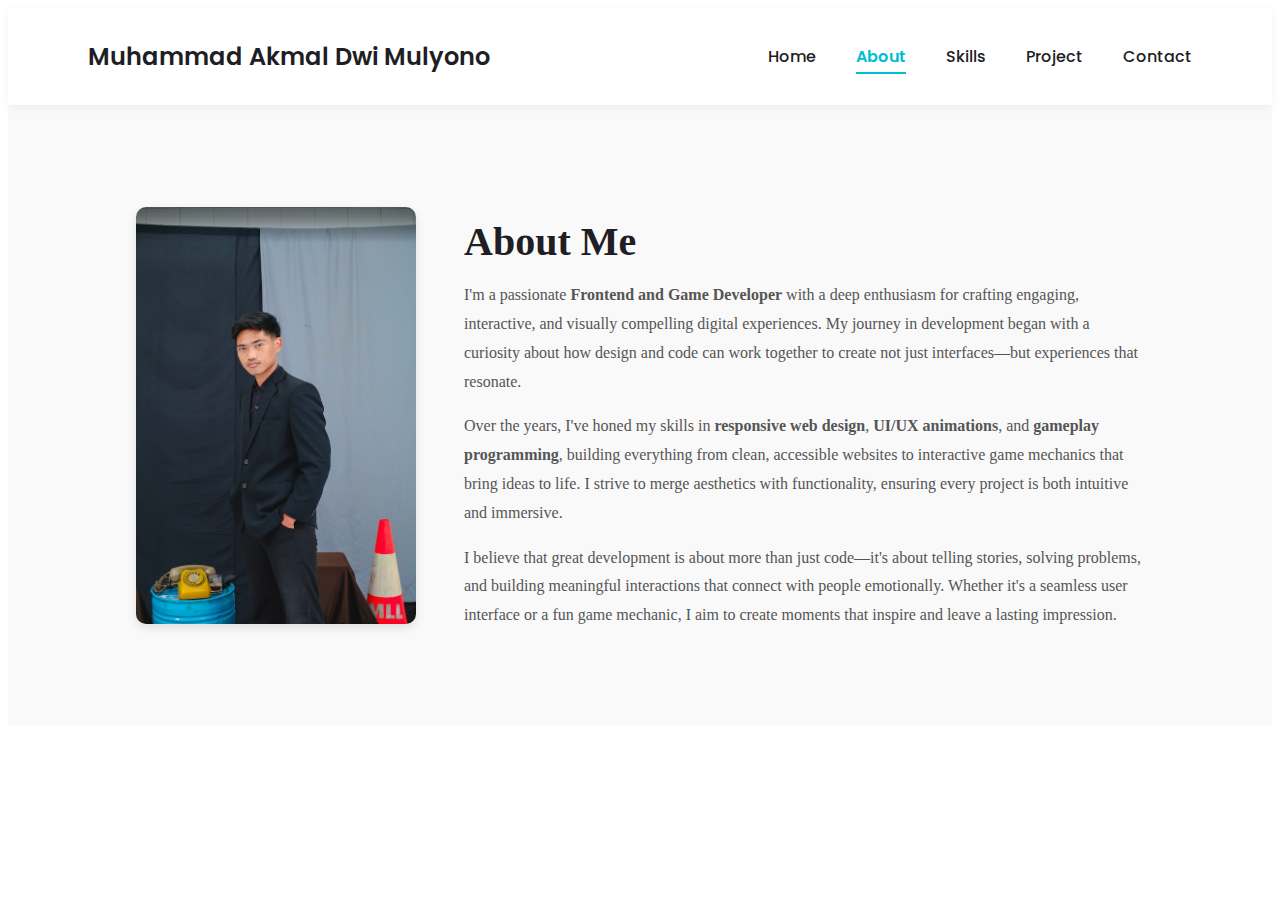
<file: about.html>
<!DOCTYPE html>
<html lang="id">
<head>
    <meta charset="UTF-8">
    <meta name="viewport" content="width=device-width, initial-scale=1.0">
    <title>About - Muhammad Akmal</title>
    <link rel="stylesheet" href="about.css">
</head>
<body>

    <header>
        <a href="#" class="logo">Muhammad Akmal Dwi Mulyono</a>
        <ul class="navbar">
            <li><a href="index.html">Home</a></li>
            <li><a href="about.html" class="active">About</a></li>
            <li><a href="skills.html">Skills</a></li>
            <li><a href="project.html">Project</a></li>
            <li><a href="contact.html">Contact</a></li>
        </ul>
    </header>

    <section class="about" id="about">
        <div class="about-container">
            <div class="about-img">
                <img src="assets/pict2.png" alt="Profile Picture">
            </div>
            <div class="about-text">
                <h2>About Me </h2>
                <p> I'm a passionate <strong>Frontend and Game Developer</strong> with a deep enthusiasm for crafting engaging, interactive, and visually compelling digital experiences. My journey in development began with a curiosity about how design and code can work together to create not just interfaces—but experiences that resonate.</p>
                <p> Over the years, I've honed my skills in <strong>responsive web design</strong>, <strong>UI/UX animations</strong>, and <strong>gameplay programming</strong>, building everything from clean, accessible websites to interactive game mechanics that bring ideas to life. I strive to merge aesthetics with functionality, ensuring every project is both intuitive and immersive.</p>
                <p>I believe that great development is about more than just code—it's about telling stories, solving problems, and building meaningful interactions that connect with people emotionally. Whether it's a seamless user interface or a fun game mechanic, I aim to create moments that inspire and leave a lasting impression.</p>
            </div>
        </div>
    </section>

</body>
</html>
</file>
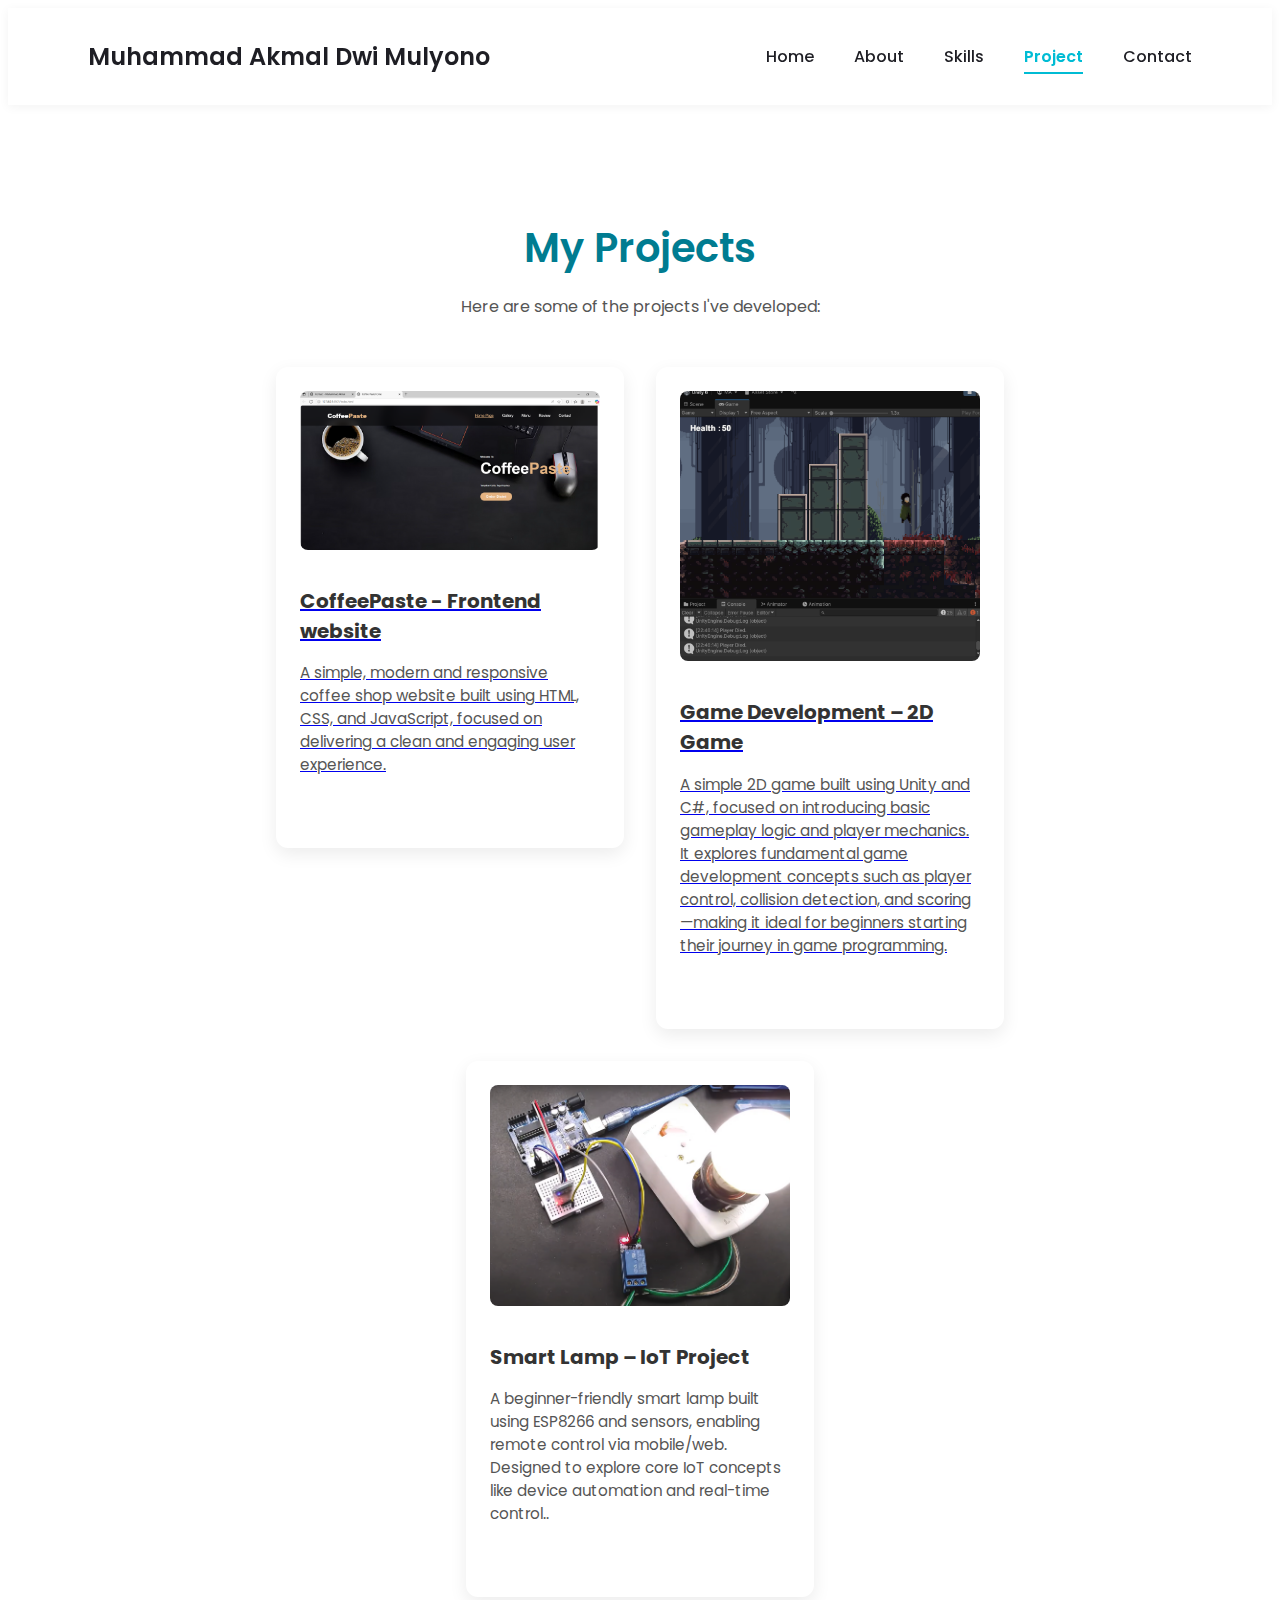
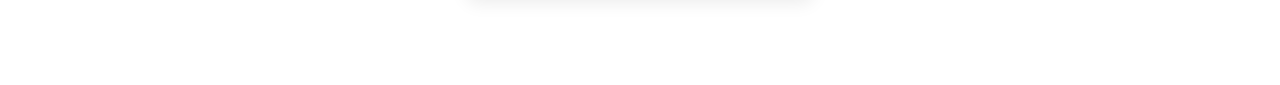
<file: project.html>
<html lang="id">
<head>
    <meta charset="UTF-8">
    <meta name="viewport" content="width=device-width, initial-scale=1.0">
    <title>Projects - Muhammad Akmal</title>
    <link rel="stylesheet" href="project.css">
    <link href="https://fonts.googleapis.com/css2?family=Poppins:wght@400;500;600&display=swap" rel="stylesheet">
</head>
<body>

    <header>
        <a href="#" class="logo">Muhammad Akmal Dwi Mulyono</a>
        <ul class="navbar">
            <li><a href="index.html">Home</a></li>
            <li><a href="about.html">About</a></li>
            <li><a href="skills.html">Skills</a></li>
            <li><a href="project.html" class="active">Project</a></li>
            <li><a href="contact.html">Contact</a></li>
        </ul>
    </header>

    <section class="project-section" id="project">
        <div class="project-container">
            <h2>My Projects</h2>
            <p>Here are some of the projects I've developed:</p>

            <div class="project-cards">
                <a href="https://akmaldwi24.github.io/CoffePaste/" target="_blank">
                    <div class="project-card">
                        <img src="assets/CoffeePaste.png" alt="Project 1">
                        <h3>CoffeePaste - Frontend website</h3>
                        <p>A simple, modern and responsive coffee shop website built using HTML, CSS, and JavaScript, focused on delivering a clean and engaging user experience.</p>
                    </div>
                </a>
                
                <a href="https://akmaldwi24.github.io/EmoAdventur/" target="_blank">
                    <div class="project-card">
                        <img src="assets/Game2.png" alt="Project 2">
                        <h3>Game Development – 2D Game</h3>
                        <p>A simple 2D game built using Unity and C#, focused on introducing basic gameplay logic and player mechanics. It explores fundamental game development concepts such as player control, collision detection, and scoring—making it ideal for beginners starting their journey in game programming.</p>
                    </div>
                </a>

                <div class="project-card">
                    <img src="assets/Iot.png" alt="Project 3">
                    <h3>Smart Lamp – IoT Project</h3>
                    <p>A beginner-friendly smart lamp built using ESP8266 and sensors, enabling remote control via mobile/web. Designed to explore core IoT concepts like device automation and real-time control..</p>
                </div>
            </div>
        </div>
    </section>

</body>
</html>
</file>
<file: about.css>
@import url('https://fonts.googleapis.com/css2?family=Poppins&display=swap');
header {
    display: flex;
    justify-content: space-between;
    align-items: center;
    padding: 20px 80px;
    background: #fff;
    box-shadow: 0 2px 10px rgba(0, 0, 0, 0.05);
    position: sticky;
    top: 0;
    z-index: 1000;
}
.logo {
    font-size: 1.5rem;
    font-weight: 600;
    color: #1e1e24;
    text-decoration: none;
    font-family: 'Poppins', sans-serif;
}
.navbar {
    display: flex;
    list-style: none;
    gap: 2.5rem;
}
.navbar a {
    position: relative;
    color: #1e1e24;
    font-weight: 500;
    text-decoration: none;
    padding-bottom: 6px;
    transition: color 0.3s ease;
    font-family: 'Poppins', sans-serif;
}
.navbar a::after {
    content: "";
    position: absolute;
    left: 0;
    bottom: 0;
    height: 2px;
    width: 0;
    background-color: #00bcd4;
    transition: width 0.3s ease;
}
.navbar a:hover {
    color: #00bcd4;
}
.navbar a:hover::after {
    width: 100%;
}
.navbar a.active {
    color: #00bcd4;
    font-weight: 600;
}
.navbar a.active::after {
    width: 100%;
}
.about {
    padding: 5rem 8rem;
    background-color: #f9f9f9;
    color: #1e1e24;
}
.about-container {
    display: flex;
    align-items: center;
    gap: 3rem;
    flex-wrap: wrap;
}
.about-img {
    flex: 0 0 auto;
    width: 280px;
}
.about-img img {
    width: 100%;
    height: auto;
    display: block;
    border-radius: 10px;
    object-fit: cover;
    box-shadow: 0 4px 10px rgba(0, 0, 0, 0.1);
}
.about-text {
    flex: 1;
}
.about-text h2 {
    font-size: 2.5rem;
    margin-bottom: 1rem;
}
.about-text p {
    font-size: 1rem;
    line-height: 1.8;
    margin-bottom: 1rem;
    color: #555;
}
@media (max-width: 768px) {
    header {
        flex-direction: column;
        align-items: flex-start;
        padding: 20px;
    }

    .navbar {
        flex-wrap: wrap;
        gap: 1rem;
        margin-top: 10px;
    }

    .about {
        padding: 3rem 2rem;
    }

    .about-container {
        flex-direction: column;
        gap: 2rem;
    }

    .about-img {
        width: 100%;
        max-width: 300px;
        margin: 0 auto;
    }

    .about-text h2 {
        font-size: 2rem;
    }

    .about-text p {
        font-size: 0.95rem;
    }
}

@media (max-width: 480px) {
    .about-text h2 {
        font-size: 1.6rem;
    }

    .about-text p {
        font-size: 0.9rem;
    }

    .about {
        padding: 2rem 1rem;
    }
}
</file>
<file: project.css>
@import url('https://fonts.googleapis.com/css2?family=Poppins&display=swap');
header {
    display: flex;
    justify-content: space-between;
    align-items: center;
    padding: 20px 80px;
    background: #fff;
    box-shadow: 0 2px 10px rgba(0, 0, 0, 0.05);
    position: sticky;
    top: 0;
    z-index: 1000;
}
.logo {
    font-size: 1.5rem;
    font-weight: 600;
    color: #1e1e24;
    text-decoration: none;
    font-family: 'Poppins', sans-serif;
}
.navbar {
    display: flex;
    list-style: none;
    gap: 2.5rem;
}
.navbar a {
    position: relative;
    color: #1e1e24;
    font-weight: 500;
    text-decoration: none;
    padding-bottom: 6px;
    transition: color 0.3s ease;
    font-family: 'Poppins', sans-serif;
}
.navbar a::after {
    content: "";
    position: absolute;
    left: 0;
    bottom: 0;
    height: 2px;
    width: 0;
    background-color: #00bcd4;
    transition: width 0.3s ease;
}
.navbar a:hover {
    color: #00bcd4;
}
.navbar a:hover::after {
    width: 100%;
}
.navbar a.active {
    color: #00bcd4;
    font-weight: 600;
}
.navbar a.active::after {
    width: 100%;
}
.project-section {
    padding: 5rem 8rem;
    background: #ffffff;
    color: #1e1e24;
    text-align: center;
    font-family: 'Poppins', sans-serif;
}

.project-container h2 {
    font-size: 2.5rem;
    font-weight: 600;
    margin-bottom: 1rem;
    color: #007c91;
}

.project-container p {
    font-size: 1rem;
    color: #555;
    margin-bottom: 3rem;
}

.project-cards {
    display: flex;
    justify-content: center;
    flex-wrap: wrap;
    gap: 2rem;
}

.project-card {
    background-color: #fff;
    width: 300px;
    border-radius: 12px;
    box-shadow: 0 6px 18px rgba(0, 0, 0, 0.08);
    padding: 1.5rem;
    text-align: left;
    transition: transform 0.3s ease;
}

.project-card:hover {
    transform: translateY(-5px);
}

.project-card img {
    width: 100%;
    border-radius: 8px;
    margin-bottom: 1rem;
}

.project-card h3 {
    font-size: 1.25rem;
    margin-bottom: 0.5rem;
    color: #333;
}

.project-card p {
    font-size: 0.95rem;
    color: #555;
}
@media (max-width: 768px) {
    header {
        flex-direction: column;
        align-items: flex-start;
        padding: 20px;
    }

    .navbar {
        flex-wrap: wrap;
        gap: 1rem;
        margin-top: 10px;
    }

    .project-section {
        padding: 3rem 2rem;
    }

    .project-container h2 {
        font-size: 2rem;
    }

    .project-container p {
        font-size: 0.95rem;
        margin-bottom: 2rem;
    }

    .project-cards {
        flex-direction: column;
        align-items: center;
        gap: 1.5rem;
    }

    .project-card {
        width: 90%;
        padding: 1.2rem;
    }
}

@media (max-width: 480px) {
    .project-container h2 {
        font-size: 1.7rem;
    }

    .project-container p {
        font-size: 0.9rem;
    }

    .project-card {
        padding: 1rem;
    }

    .project-card h3 {
        font-size: 1.1rem;
    }

    .project-card p {
        font-size: 0.9rem;
    }
}
</file>
